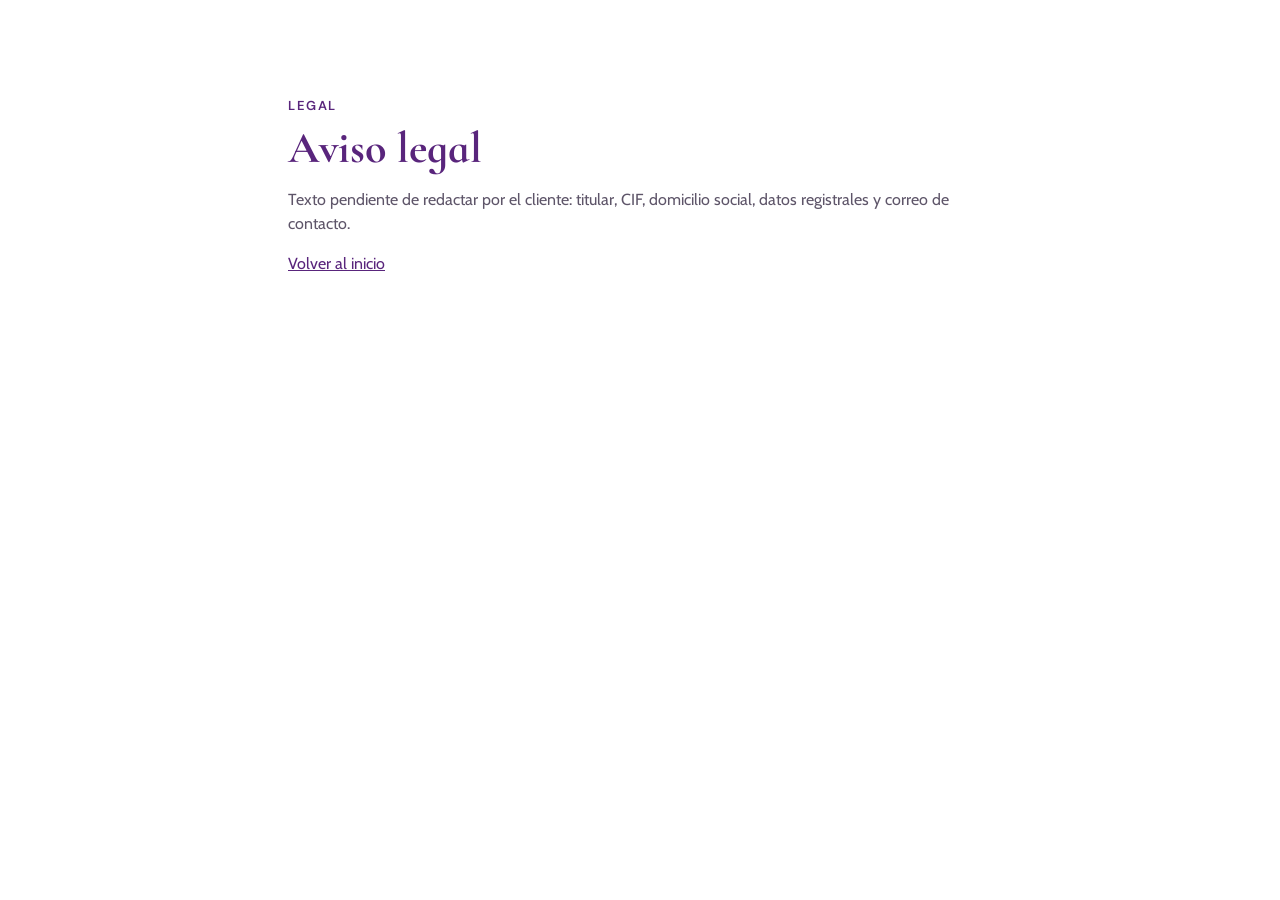
<file: legal/aviso-legal.html>
<!DOCTYPE html>
<html lang="es">
<head>
  <meta charset="UTF-8">
  <meta name="viewport" content="width=device-width, initial-scale=1">
  <title>Aviso legal | Brasil Açaí</title>
  <meta name="robots" content="noindex">
  <link href="https://fonts.googleapis.com/css2?family=Cabin:wght@400;500;600&family=Cormorant+Infant:wght@600;700&family=DM+Sans:wght@500;600&display=swap" rel="stylesheet">
  <link rel="stylesheet" href="../assets/css/styles.css">
</head>
<body>
  <main class="section">
    <div class="container" style="max-width: 48rem;">
      <p class="section__overline">Legal</p>
      <h1 class="section__title">Aviso legal</h1>
      <p class="section__lead">Texto pendiente de redactar por el cliente: titular, CIF, domicilio social, datos registrales y correo de contacto.</p>
      <p><a href="../index.html">Volver al inicio</a></p>
    </div>
  </main>
</body>
</html>
</file>
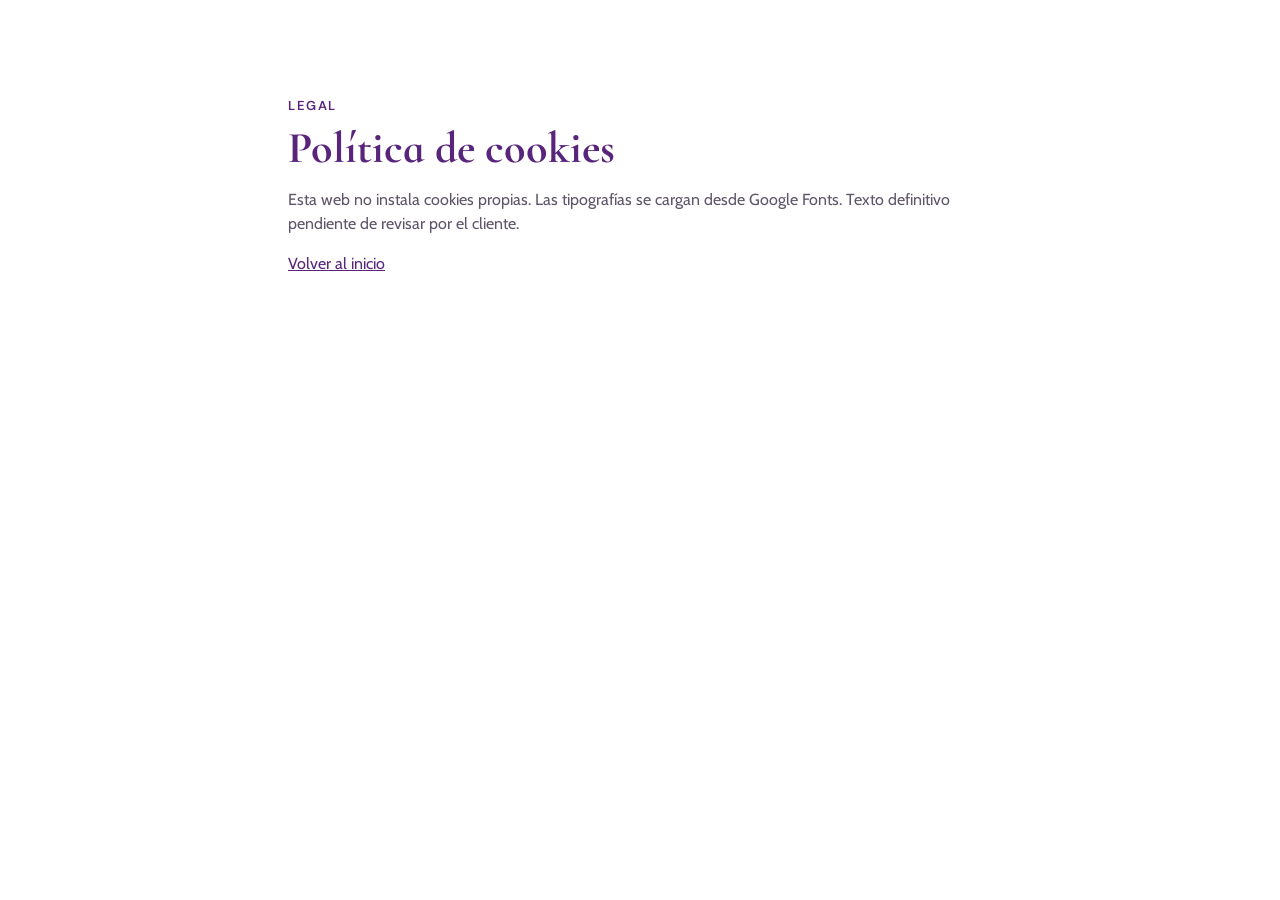
<file: legal/cookies.html>
<!DOCTYPE html>
<html lang="es">
<head>
  <meta charset="UTF-8">
  <meta name="viewport" content="width=device-width, initial-scale=1">
  <title>Política de cookies | Brasil Açaí</title>
  <meta name="robots" content="noindex">
  <link href="https://fonts.googleapis.com/css2?family=Cabin:wght@400;500;600&family=Cormorant+Infant:wght@600;700&family=DM+Sans:wght@500;600&display=swap" rel="stylesheet">
  <link rel="stylesheet" href="../assets/css/styles.css">
</head>
<body>
  <main class="section">
    <div class="container" style="max-width: 48rem;">
      <p class="section__overline">Legal</p>
      <h1 class="section__title">Política de cookies</h1>
      <p class="section__lead">Esta web no instala cookies propias. Las tipografías se cargan desde Google Fonts. Texto definitivo pendiente de revisar por el cliente.</p>
      <p><a href="../index.html">Volver al inicio</a></p>
    </div>
  </main>
</body>
</html>
</file>
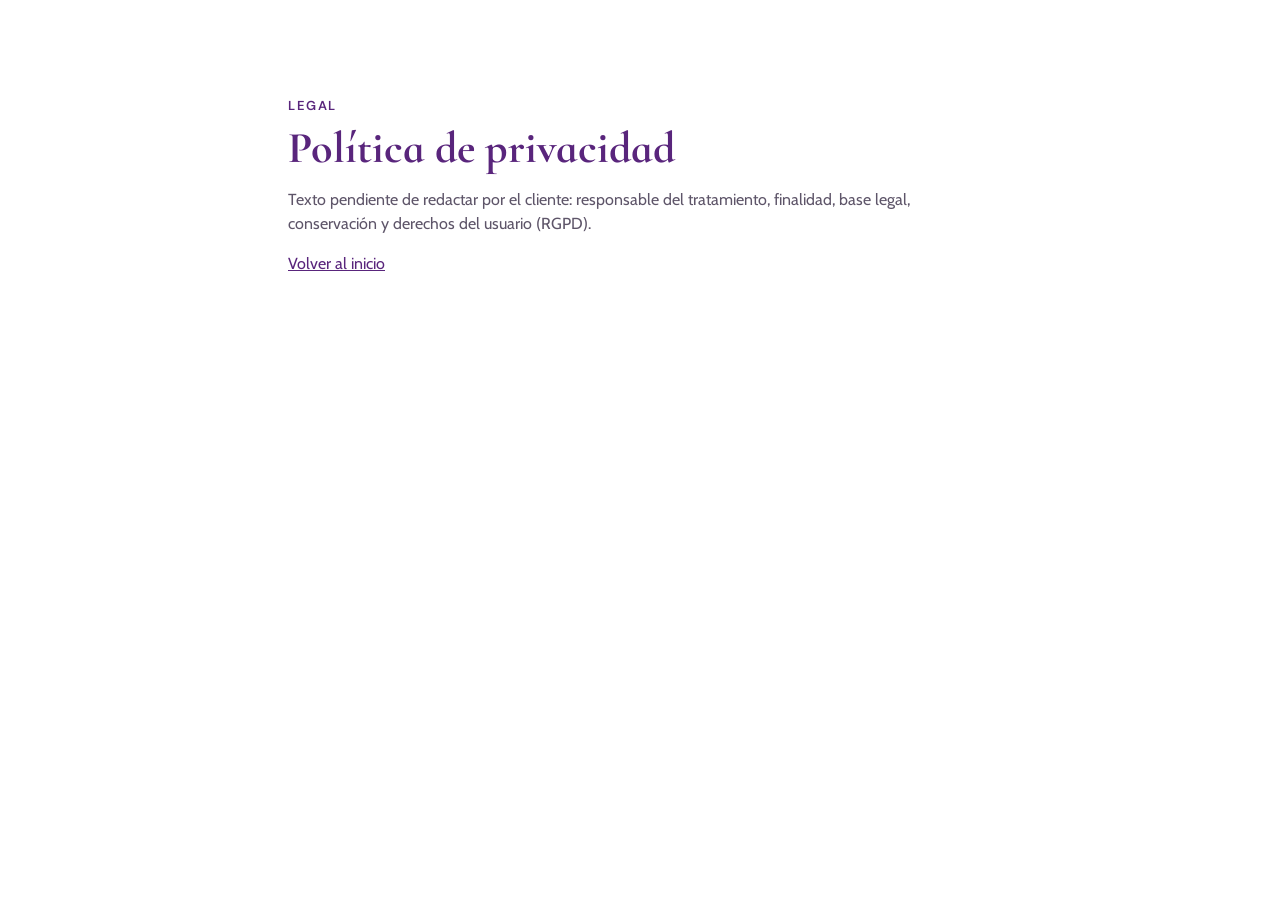
<file: legal/privacidad.html>
<!DOCTYPE html>
<html lang="es">
<head>
  <meta charset="UTF-8">
  <meta name="viewport" content="width=device-width, initial-scale=1">
  <title>Política de privacidad | Brasil Açaí</title>
  <meta name="robots" content="noindex">
  <link href="https://fonts.googleapis.com/css2?family=Cabin:wght@400;500;600&family=Cormorant+Infant:wght@600;700&family=DM+Sans:wght@500;600&display=swap" rel="stylesheet">
  <link rel="stylesheet" href="../assets/css/styles.css">
</head>
<body>
  <main class="section">
    <div class="container" style="max-width: 48rem;">
      <p class="section__overline">Legal</p>
      <h1 class="section__title">Política de privacidad</h1>
      <p class="section__lead">Texto pendiente de redactar por el cliente: responsable del tratamiento, finalidad, base legal, conservación y derechos del usuario (RGPD).</p>
      <p><a href="../index.html">Volver al inicio</a></p>
    </div>
  </main>
</body>
</html>
</file>
<file: assets/css/styles.css>
/* =========================================================
   Brasil Açaí · hoja de estilos
   Mobile-first: los estilos base son para móvil y las
   media queries amplían hacia pantallas grandes.
   ========================================================= */

/* ---------- 1. Tokens de diseño (sacados de la web actual) ---------- */
:root {
  --color-purple: #59257c;        /* botones, títulos, enlaces */
  --color-purple-dark: #46195f;   /* hover */
  --color-lavender: #f2f0f8;      /* fondos suaves */
  --color-lavender-dark: #e3ddf3; /* cabecera */
  --color-text: #2b2433;
  --color-text-soft: #5e5569;
  --color-white: #ffffff;

  --font-display: "Cormorant Infant", Georgia, serif;
  --font-body: "Cabin", system-ui, sans-serif;
  --font-ui: "DM Sans", system-ui, sans-serif;

  --radius-pill: 30px;
  --radius-card: 18px;
  --shadow-soft: 0 11px 10px rgba(0, 0, 0, 0.03);
  --shadow-card: 0 10px 30px rgba(89, 37, 124, 0.08);

  --container: 1200px;
  --gutter: 16px;
  --header-h: 72px;
}

/* ---------- 2. Reset mínimo ---------- */
*,
*::before,
*::after { box-sizing: border-box; }

html { scroll-behavior: smooth; scroll-padding-top: var(--header-h); }

body {
  margin: 0;
  font-family: var(--font-body);
  font-size: 1rem;
  line-height: 1.5;
  color: var(--color-text);
  background: var(--color-white);
  -webkit-font-smoothing: antialiased;
}

img { max-width: 100%; height: auto; display: block; }
ul { margin: 0; padding: 0; list-style: none; }
a { color: var(--color-purple); }
h1, h2, h3 { margin: 0; font-family: var(--font-display); line-height: 1.1; }

@media (prefers-reduced-motion: reduce) {
  html { scroll-behavior: auto; }
  *, *::before, *::after { transition: none !important; animation: none !important; }
}

/* ---------- 3. Utilidades ---------- */
.container {
  width: 100%;
  max-width: var(--container);
  margin-inline: auto;
  padding-inline: var(--gutter);
}

.visually-hidden {
  position: absolute;
  width: 1px; height: 1px;
  padding: 0; margin: -1px;
  overflow: hidden; clip: rect(0 0 0 0);
  white-space: nowrap; border: 0;
}

.skip-link {
  position: absolute;
  top: -100%;
  left: var(--gutter);
  padding: 8px 16px;
  background: var(--color-purple);
  color: var(--color-white);
  border-radius: 0 0 8px 8px;
  z-index: 100;
}
.skip-link:focus { top: 0; }

/* ---------- 4. Botones ---------- */
.btn {
  display: inline-flex;
  align-items: center;
  justify-content: center;
  gap: 8px;
  padding: 14px 28px;
  border-radius: var(--radius-pill);
  font-family: var(--font-ui);
  font-size: 0.875rem;
  font-weight: 600;
  text-decoration: none;
  border: 2px solid transparent;
  white-space: nowrap;
  transition: background-color .2s, color .2s, transform .2s;
  cursor: pointer;
}
.btn:hover { transform: translateY(-1px); }
.btn:focus-visible { outline: 3px solid var(--color-purple); outline-offset: 3px; }

.btn--primary { background: var(--color-purple); color: var(--color-white); }
.btn--primary:hover { background: var(--color-purple-dark); }

.btn--light { background: var(--color-white); color: var(--color-purple); }
.btn--light:hover { background: var(--color-lavender); }

.btn--outline { background: transparent; color: var(--color-purple); border-color: var(--color-purple); }
.btn--outline:hover { background: var(--color-purple); color: var(--color-white); }

.btn--sm { padding: 10px 20px; font-size: 0.8125rem; }
.btn--block { width: 100%; }

/* ---------- 5. Cabecera ---------- */
.site-header {
  position: sticky;
  top: 0;
  z-index: 50;
  background: var(--color-lavender-dark);
  border-radius: 0 0 15px 15px;
  box-shadow: var(--shadow-soft);
}

.site-header__inner {
  min-height: var(--header-h);
  display: flex;
  align-items: center;
  justify-content: space-between;
  gap: 16px;
}

.site-header__logo img { width: 180px; height: auto; }

/* Botón hamburguesa (solo móvil) */
.nav-toggle {
  width: 44px; height: 44px;
  display: grid; place-items: center;
  background: var(--color-purple);
  border: 0;
  border-radius: 10px;
  cursor: pointer;
}
.nav-toggle__bar,
.nav-toggle__bar::before,
.nav-toggle__bar::after {
  display: block;
  width: 20px; height: 2px;
  background: var(--color-white);
  border-radius: 2px;
  transition: transform .2s, opacity .2s;
}
.nav-toggle__bar { position: relative; }
.nav-toggle__bar::before,
.nav-toggle__bar::after { content: ""; position: absolute; left: 0; }
.nav-toggle__bar::before { top: -6px; }
.nav-toggle__bar::after  { top: 6px; }

.nav-toggle[aria-expanded="true"] .nav-toggle__bar { background: transparent; }
.nav-toggle[aria-expanded="true"] .nav-toggle__bar::before { transform: translateY(6px) rotate(45deg); }
.nav-toggle[aria-expanded="true"] .nav-toggle__bar::after  { transform: translateY(-6px) rotate(-45deg); }

/* Menú desplegable en móvil */
.site-nav {
  position: absolute;
  left: 0; right: 0;
  top: 100%;
  display: none;
  flex-direction: column;
  gap: 16px;
  padding: 16px var(--gutter) 24px;
  background: var(--color-lavender-dark);
  border-radius: 0 0 15px 15px;
  box-shadow: var(--shadow-soft);
}
.site-nav.is-open { display: flex; }

.site-nav__list { display: flex; flex-direction: column; }
.site-nav__list a {
  display: block;
  padding: 12px 0;
  font-weight: 500;
  color: var(--color-purple);
  text-decoration: none;
  border-bottom: 1px solid rgba(89, 37, 124, 0.12);
}
.site-nav__list a:hover { color: var(--color-purple-dark); }

/* ---------- 6. Hero ---------- */
.hero {
  position: relative;
  min-height: calc(100svh - var(--header-h));
  display: flex;
  align-items: center;
  padding-block: 64px;
  color: var(--color-lavender);
  background:
    linear-gradient(180deg, rgba(43, 20, 60, 0.55) 0%, rgba(43, 20, 60, 0.75) 100%),
    url("https://brasil-acai.com/wp-content/uploads/2025/10/imagen-footer-scaled.jpg") center / cover no-repeat;
  text-align: center;
}

.hero__overline {
  margin: 0 0 12px;
  font-family: var(--font-display);
  font-size: 1.25rem;
  font-weight: 600;
}

.hero__title {
  font-size: clamp(2.5rem, 9vw, 5rem);
  font-weight: 700;
  color: var(--color-white);
}

.hero__text {
  max-width: 36rem;
  margin: 20px auto 0;
  font-size: 1.0625rem;
}

.hero__actions {
  display: flex;
  flex-direction: column;
  gap: 12px;
  margin-top: 32px;
}

/* ---------- 7. Secciones ---------- */
.section { padding-block: 64px; }
.section--soft { background: var(--color-lavender); }
.section--purple { background: var(--color-purple); color: var(--color-lavender); }

.section__head { max-width: 40rem; margin: 0 auto 40px; text-align: center; }

.section__overline {
  margin: 0 0 8px;
  font-family: var(--font-ui);
  font-size: 0.8125rem;
  font-weight: 600;
  letter-spacing: .12em;
  text-transform: uppercase;
  color: var(--color-purple);
}
.section__overline--light { color: var(--color-lavender-dark); }

.section__title {
  font-size: clamp(1.9rem, 5vw, 2.75rem);
  font-weight: 700;
  color: var(--color-purple);
}
.section__title--light { color: var(--color-white); }

.section__lead { margin: 16px 0 0; color: var(--color-text-soft); }
.section__lead--light { color: var(--color-lavender); }

/* ---------- 8. Bowls: tarjetas limpias ---------- */
.bowl-grid {
  display: grid;
  grid-template-columns: 1fr;
  gap: 24px;
}

.bowl-card {
  display: flex;
  flex-direction: column;
  background: var(--color-white);
  border-radius: var(--radius-card);
  box-shadow: var(--shadow-card);
  overflow: hidden;
}

.bowl-card__media {
  aspect-ratio: 1 / 1;
  background: var(--color-lavender);
}
.bowl-card__media img { width: 100%; height: 100%; object-fit: cover; }

.bowl-card__body {
  display: flex;
  flex-direction: column;
  gap: 10px;
  padding: 20px;
  flex: 1;
}

.bowl-card__title {
  font-size: 1.75rem;
  font-weight: 700;
  color: var(--color-purple);
}

.bowl-card__ingredients {
  margin: 0;
  font-size: 0.9375rem;
  color: var(--color-text-soft);
  flex: 1;
}

.bowl-card__note {
  margin: 0;
  font-size: 0.75rem;
  color: var(--color-text-soft);
}

/* ---------- 9. Franquicia ---------- */
.franquicia { display: grid; gap: 40px; }
.franquicia__text .btn { margin-top: 24px; }

.franquicia__list {
  display: grid;
  gap: 16px;
}
.franquicia__list li {
  padding: 20px;
  background: rgba(255, 255, 255, 0.08);
  border: 1px solid rgba(255, 255, 255, 0.15);
  border-radius: var(--radius-card);
}
.franquicia__list strong {
  display: block;
  margin-bottom: 4px;
  font-family: var(--font-display);
  font-size: 1.375rem;
  color: var(--color-white);
}

/* ---------- 10. Nosotros ---------- */
.nosotros { display: grid; gap: 32px; align-items: center; }
.nosotros__media img { max-width: 420px; margin-inline: auto; }
.nosotros__text p { color: var(--color-text-soft); }

.check-list { display: grid; gap: 10px; margin-top: 16px; }
.check-list li { padding-left: 28px; position: relative; }
.check-list li::before {
  content: "";
  position: absolute; left: 0; top: 6px;
  width: 16px; height: 16px;
  border-radius: 50%;
  background: var(--color-purple);
  -webkit-mask: url("data:image/svg+xml;utf8,<svg xmlns='http://www.w3.org/2000/svg' viewBox='0 0 16 16'><path fill='black' d='M8 0a8 8 0 1 0 0 16A8 8 0 0 0 8 0zm3.7 6.1-4.3 4.3a.75.75 0 0 1-1.06 0L4.3 8.37a.75.75 0 1 1 1.06-1.06l1.5 1.5 3.78-3.77a.75.75 0 1 1 1.06 1.06z'/></svg>") center / contain no-repeat;
          mask: url("data:image/svg+xml;utf8,<svg xmlns='http://www.w3.org/2000/svg' viewBox='0 0 16 16'><path fill='black' d='M8 0a8 8 0 1 0 0 16A8 8 0 0 0 8 0zm3.7 6.1-4.3 4.3a.75.75 0 0 1-1.06 0L4.3 8.37a.75.75 0 1 1 1.06-1.06l1.5 1.5 3.78-3.77a.75.75 0 1 1 1.06 1.06z'/></svg>") center / contain no-repeat;
}

/* ---------- 11. Tiendas ---------- */
.store-grid { display: grid; gap: 16px; }

.store-card {
  display: flex;
  flex-direction: column;
  gap: 8px;
  padding: 20px;
  background: var(--color-white);
  border-radius: var(--radius-card);
  box-shadow: var(--shadow-card);
}
.store-card__name { font-size: 1.5rem; font-weight: 700; color: var(--color-purple); }
.store-card__address { margin: 0; color: var(--color-text-soft); font-size: 0.9375rem; }
.store-card__hours { margin: 0; font-size: 0.875rem; }
.store-card__hours span { display: block; }
.store-card__actions { display: flex; flex-wrap: wrap; gap: 8px; margin-top: auto; padding-top: 8px; }

/* ---------- 12. Pie ---------- */
.site-footer {
  background: var(--color-lavender-dark);
  color: var(--color-text);
  padding-top: 48px;
}
.site-footer__grid { display: grid; gap: 32px; }
.site-footer__logo { width: 180px; margin-bottom: 8px; }
.site-footer__title { font-size: 1.25rem; font-weight: 700; color: var(--color-purple); margin-bottom: 10px; }
.site-footer__list { display: grid; gap: 6px; }
.site-footer__list a { text-decoration: none; }
.site-footer__list a:hover { text-decoration: underline; }
.site-footer__bottom {
  margin-top: 40px;
  padding-block: 16px;
  border-top: 1px solid rgba(89, 37, 124, 0.12);
  font-size: 0.875rem;
  color: var(--color-text-soft);
}

/* =========================================================
   13. Pantallas medianas y grandes
   ========================================================= */
@media (min-width: 640px) {
  .hero__actions { flex-direction: row; justify-content: center; }
  .bowl-grid { grid-template-columns: repeat(2, 1fr); }
  .store-grid { grid-template-columns: repeat(2, 1fr); }
  .franquicia__list { grid-template-columns: repeat(2, 1fr); }
  .site-footer__grid { grid-template-columns: repeat(2, 1fr); }
}

@media (min-width: 1024px) {
  :root { --gutter: 32px; --header-h: 82px; }

  .nav-toggle { display: none; }

  /* El menú vuelve a ser una barra horizontal */
  .site-nav {
    position: static;
    display: flex;
    flex-direction: row;
    align-items: center;
    gap: 32px;
    padding: 0;
    background: transparent;
    box-shadow: none;
  }
  .site-nav__list { flex-direction: row; gap: 28px; }
  .site-nav__list a { padding: 0; border: 0; font-size: 0.9375rem; }

  .site-header__logo img { width: 240px; }

  .hero { text-align: left; }
  .hero__text { margin-inline: 0; }
  .hero__actions { justify-content: flex-start; }
  .hero__title { max-width: 14ch; }

  .section { padding-block: 96px; }

  .bowl-grid { grid-template-columns: repeat(3, 1fr); }
  .store-grid { grid-template-columns: repeat(3, 1fr); }

  .franquicia { grid-template-columns: 1fr 1fr; align-items: center; }
  .nosotros { grid-template-columns: 1fr 1fr; }
  .site-footer__grid { grid-template-columns: 1.5fr 1fr 1fr 1fr; }
}

@media (min-width: 1280px) {
  .bowl-grid { grid-template-columns: repeat(4, 1fr); }
}
</file>
